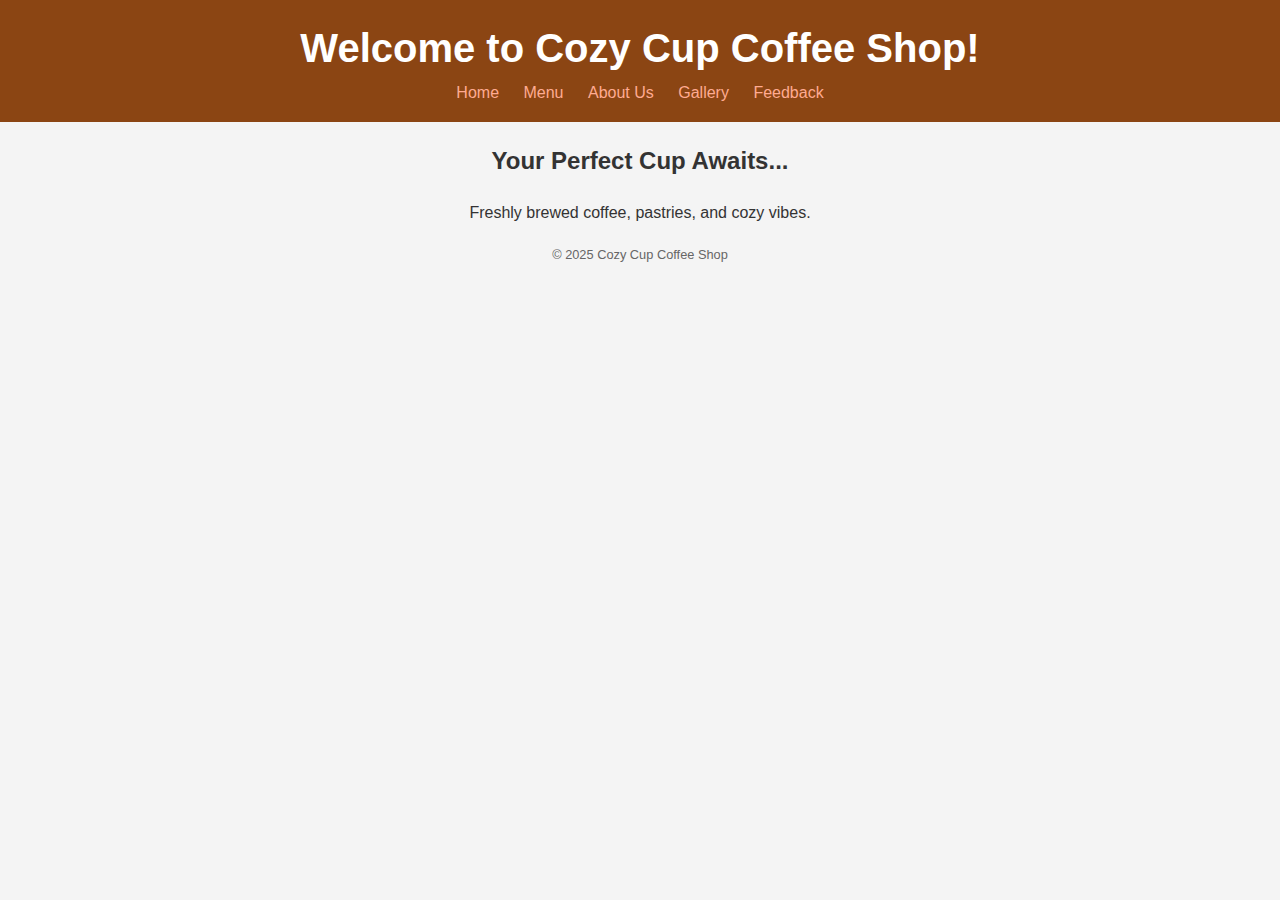
<file: index.html>
<!DOCTYPE html>
<html lang="en">
<head>
    <meta charset="UTF-8">
    <meta name="viewport" content="width=device-width, initial-scale=1.0">
    <link rel="stylesheet" href="styles.css">
    <title>Cozy Cup Coffee Shop</title>
</head>
<body>
    <header>
        <h1>Welcome to Cozy Cup Coffee Shop!</h1>
        <nav>
            <a href="index.html">Home</a>
            <a href="menu.html">Menu</a>
            <a href="about.html">About Us</a>
            <a href="gallery.html">Gallery</a>
            <a href="feedback.html">Feedback</a>
        </nav>
    </header>

    <section class="hero">
        <h2>Your Perfect Cup Awaits...</h2>
        <p>Freshly brewed coffee, pastries, and cozy vibes.</p>
    </section>

    


    <footer>
        <p>&copy; 2025 Cozy Cup Coffee Shop</p>
    </footer>
</body>
</html>
</file>
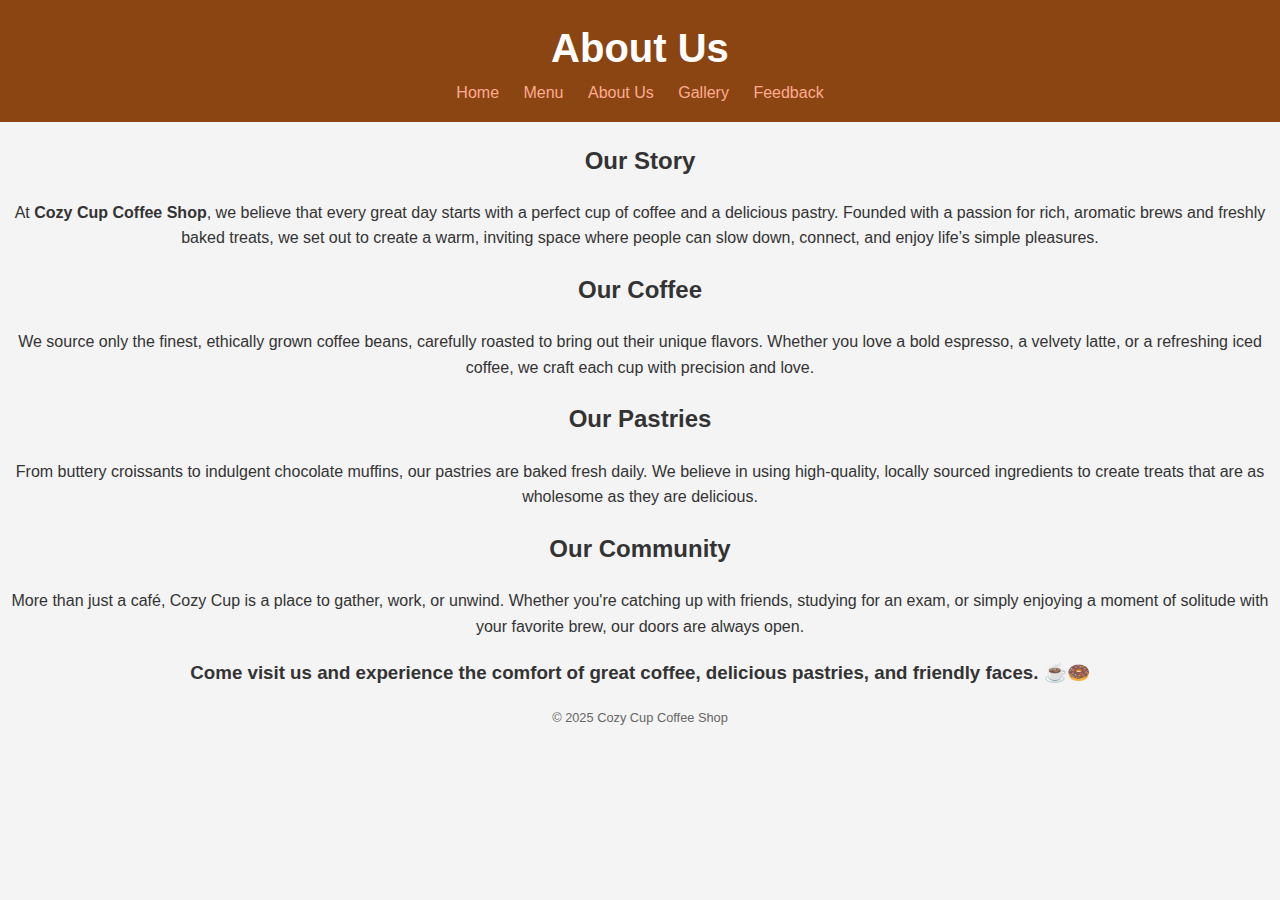
<file: about.html>
<!DOCTYPE html>
<html lang="en">
<head>
    <meta charset="UTF-8">
    <meta name="viewport" content="width=device-width, initial-scale=1.0">
    <link rel="stylesheet" href="styles.css">
    <title>About Cozy Cup</title>
</head>
<body>
    <header>
        <h1>About Us</h1>
        <nav>
            <a href="index.html">Home</a>
            <a href="menu.html">Menu</a>
            <a href="about.html">About Us</a>
            <a href="index.html#gallery">Gallery</a>
            <a href="index.html#feedback">Feedback</a>
        </nav>
    </header>

    <section class="about">
        <h2>Our Story</h2>
        <p>At <strong>Cozy Cup Coffee Shop</strong>, we believe that every great day starts with a perfect cup of coffee and a delicious pastry. 
            Founded with a passion for rich, aromatic brews and freshly baked treats, we set out to create a warm, inviting space where 
            people can slow down, connect, and enjoy life’s simple pleasures.</p>

        <h2>Our Coffee</h2>
        <p>We source only the finest, ethically grown coffee beans, carefully roasted to bring out their unique flavors. Whether you love a bold espresso, 
            a velvety latte, or a refreshing iced coffee, we craft each cup with precision and love.</p>

        <h2>Our Pastries</h2>
        <p>From buttery croissants to indulgent chocolate muffins, our pastries are baked fresh daily. We believe in using high-quality, locally sourced ingredients 
            to create treats that are as wholesome as they are delicious.</p>

        <h2>Our Community</h2>
        <p>More than just a café, Cozy Cup is a place to gather, work, or unwind. Whether you're catching up with friends, studying for an exam, 
            or simply enjoying a moment of solitude with your favorite brew, our doors are always open.</p>

        <h3>Come visit us and experience the comfort of great coffee, delicious pastries, and friendly faces. ☕🍩</h3>
    </section>

    <footer>
        <p>&copy; 2025 Cozy Cup Coffee Shop</p>
    </footer>
</body>
</html>
</file>
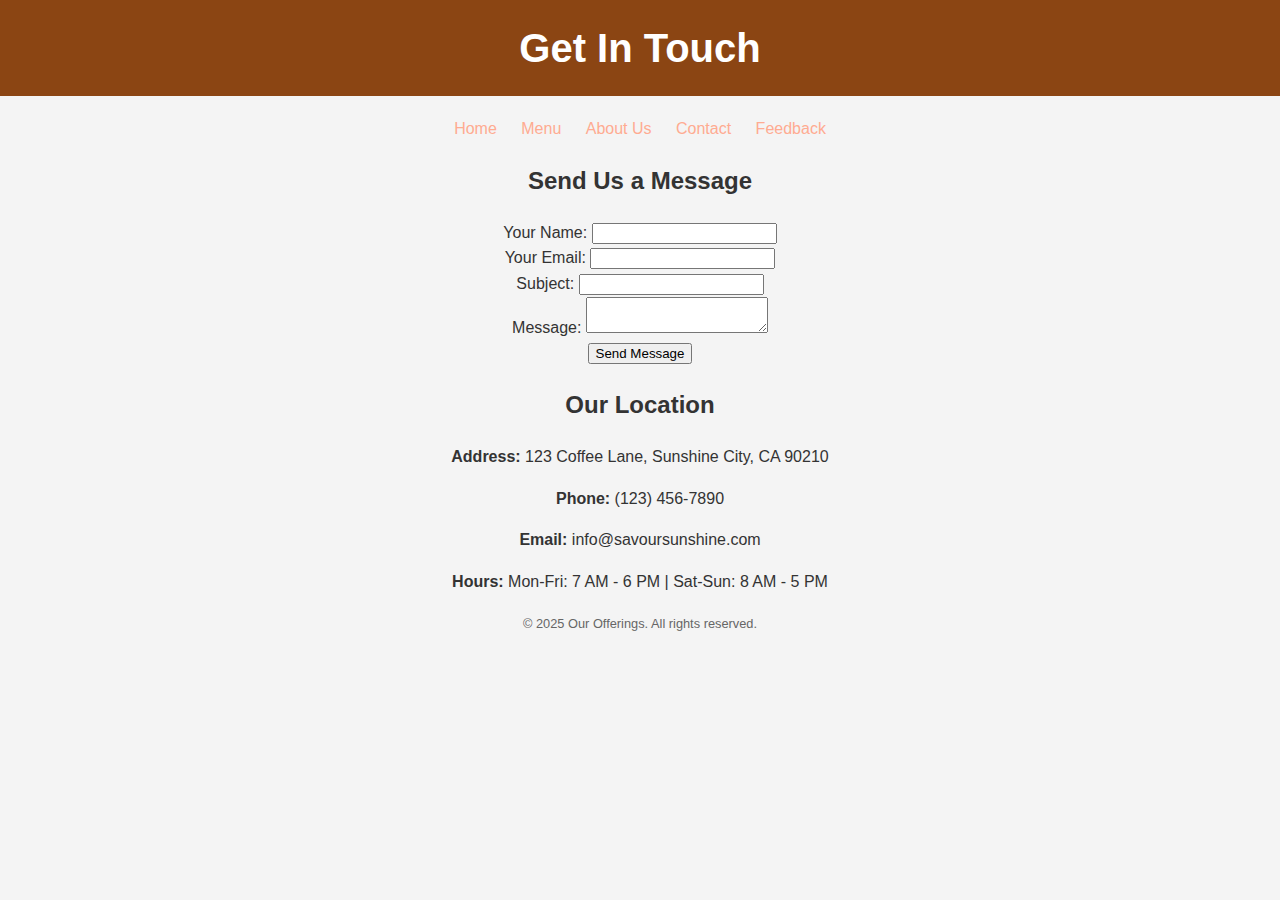
<file: contact.html>
<!DOCTYPE html>
<html lang="en">
<head>
    <meta charset="UTF-8">
    <meta name="viewport" content="width=device-width, initial-scale=1.0">
    <title>Contact Us</title>
    <link rel="stylesheet"href=" styles.css">
</head>
<body>

    <header class="page-header">
        <h1>Get In Touch</h1>
    </header>

    <nav class="fixed-nav">

            <a href="index.html">Home</a>
            <a href="menu.html">Menu</a>
            <a href="about.html">About Us</a>
            <a href="Contact.html">Contact</a>
            <a href="feedback.html">Feedback</a>
    
    </nav>

    <main>
        <section class="contact-form-section">
            <h2>Send Us a Message</h2>
            <div class="form-container">
                <form action="#" method="POST">
                    <div class="form-group">
                        <label for="name">Your Name:</label>
                        <input type="text" id="name" name="name" required>
                    </div>
                    <div class="form-group">
                        <label for="email">Your Email:</label>
                        <input type="email" id="email" name="email" required>
                    </div>
                    <div class="form-group">
                        <label for="subject">Subject:</label>
                        <input type="text" id="subject" name="subject" required>
                    </div>
                    <div class="form-group">
                        <label for="message">Message:</label>
                        <textarea id="message" name="message" required></textarea>
                    </div>
                    <button type="submit" class="submit-button">Send Message</button>
                </form>
            </div>
        </section>

        <section class="contact-info-section">
            <h2>Our Location</h2>
            <div class="form-container">
                <p><strong>Address:</strong> 123 Coffee Lane, Sunshine City, CA 90210</p>
                <p><strong>Phone:</strong> (123) 456-7890</p>
                <p><strong>Email:</strong> info@savoursunshine.com</p>
                <p><strong>Hours:</strong> Mon-Fri: 7 AM - 6 PM | Sat-Sun: 8 AM - 5 PM</p>
            </div>
        </section>
    </main>

    <footer>
        <p>&copy; 2025 Our Offerings. All rights reserved.</p>
    </footer>

</body>
</html>
</file>
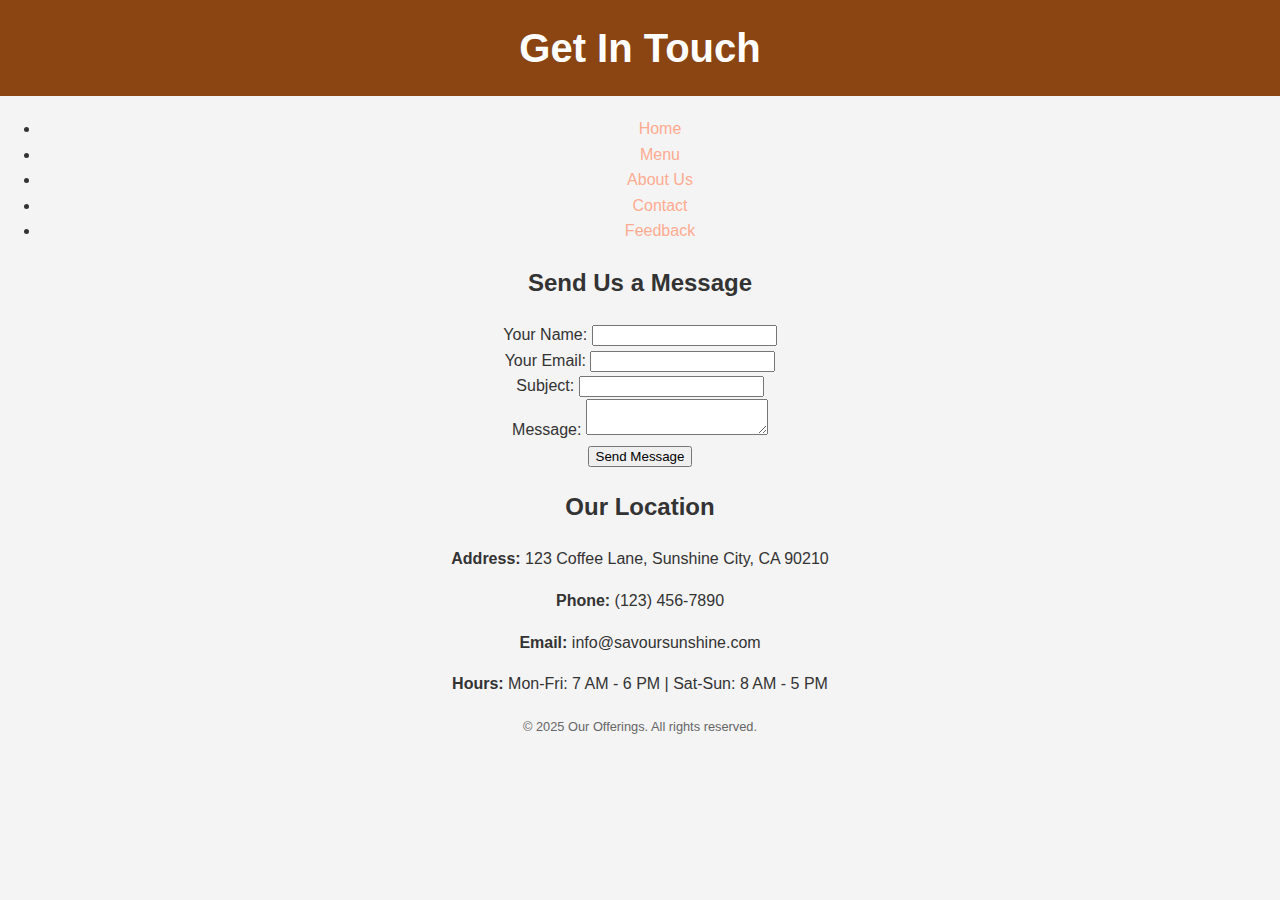
<file: Contact.html>
<!DOCTYPE html>
<html lang="en">
<head>
    <meta charset="UTF-8">
    <meta name="viewport" content="width=device-width, initial-scale=1.0">
    <title>Contact Us</title>
    <link rel="stylesheet" href="styles.css">
</head>
<body>

    <header class="page-header">
        <h1>Get In Touch</h1>
    </header>

    <nav class="fixed-nav">
        <ul>
            <li><a href="index.html">Home</a></li>
            <li><a href="menu.html">Menu</a></li>
            <li><a href="about.html">About Us</a></li>
            <li><a href="Contact.html">Contact</a></li>
            <li><a href="feedback.html">Feedback</a></li>
        </ul>
    </nav>

    <main>
        <section class="contact-form-section">
            <h2>Send Us a Message</h2>
            <div class="form-container">
                <form action="#" method="POST">
                    <div class="form-group">
                        <label for="name">Your Name:</label>
                        <input type="text" id="name" name="name" required>
                    </div>
                    <div class="form-group">
                        <label for="email">Your Email:</label>
                        <input type="email" id="email" name="email" required>
                    </div>
                    <div class="form-group">
                        <label for="subject">Subject:</label>
                        <input type="text" id="subject" name="subject" required>
                    </div>
                    <div class="form-group">
                        <label for="message">Message:</label>
                        <textarea id="message" name="message" required></textarea>
                    </div>
                    <button type="submit" class="submit-button">Send Message</button>
                </form>
            </div>
        </section>

        <section class="contact-info-section">
            <h2>Our Location</h2>
            <div class="form-container">
                <p><strong>Address:</strong> 123 Coffee Lane, Sunshine City, CA 90210</p>
                <p><strong>Phone:</strong> (123) 456-7890</p>
                <p><strong>Email:</strong> info@savoursunshine.com</p>
                <p><strong>Hours:</strong> Mon-Fri: 7 AM - 6 PM | Sat-Sun: 8 AM - 5 PM</p>
            </div>
        </section>
    </main>

    <footer>
        <p>&copy; 2025 Our Offerings. All rights reserved.</p>
    </footer>

</body>
</html>
</file>
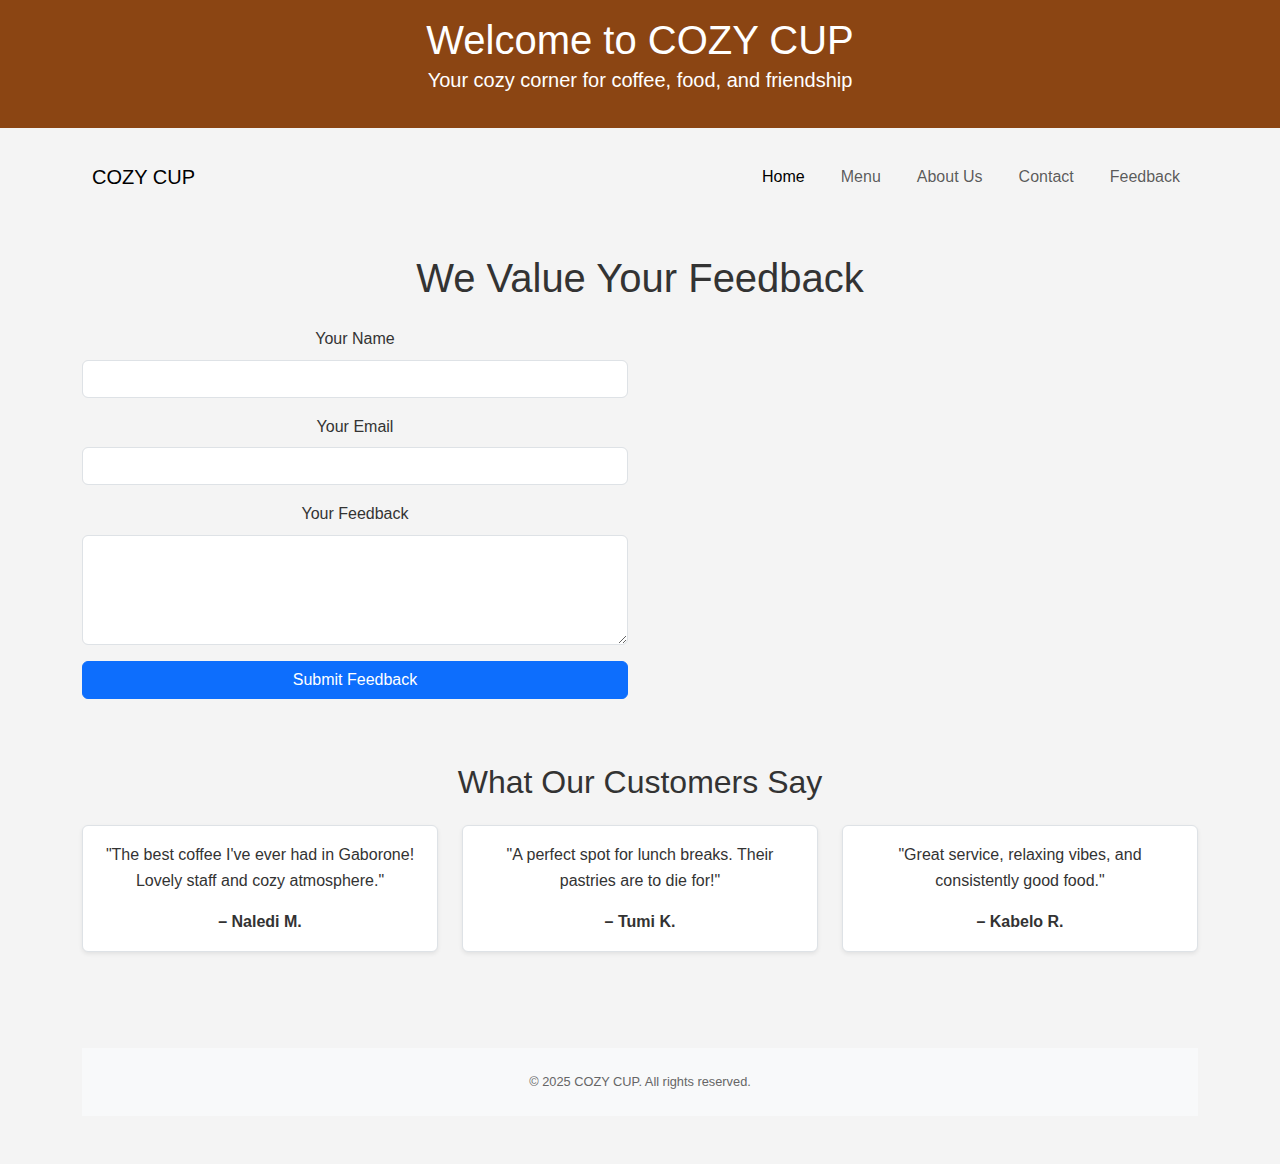
<file: feedback.html>
<!DOCTYPE html>
<html lang="en">
<head>
  <meta charset="UTF-8" />
  <meta name="viewport" content="width=device-width, initial-scale=1.0"/>
  <title>Welcome - COZY CUP</title>
  <link href="https://cdn.jsdelivr.net/npm/bootstrap@5.3.3/dist/css/bootstrap.min.css" rel="stylesheet"/>
  <link href="styles.css" rel="stylesheet"/>
</head>
<body>

  <!-- Header -->
  <header class="page-header">
    <h1>Welcome to COZY CUP</h1>
    <p class="lead">Your cozy corner for coffee, food, and friendship</p>
  </header>

  <!-- Navbar -->
  <nav class="navbar navbar-expand-md">
    <div class="container">
      <a class="navbar-brand" href="#">COZY CUP</a>
      <button class="navbar-toggler" type="button" data-bs-toggle="collapse" data-bs-target="#navbarNav">
        <span class="navbar-toggler-icon"></span>
      </button>
      <div class="collapse navbar-collapse justify-content-end" id="navbarNav">
        <ul class="navbar-nav">
          <li class="nav-item"><a class="nav-link active" href="index.html">Home</a></li>
          <li class="nav-item"><a class="nav-link" href="menu.html">Menu</a></li>
          <li class="nav-item"><a class="nav-link" href="about.html">About Us</a></li>
          <li class="nav-item"><a class="nav-link" href="contact.html">Contact</a></li>
          <li class="nav-item"><a class="nav-link" href="feedback.html">Feedback</a></li>
        </ul>
      </div>
    </div>
  </nav>

<!-- Feedback Content -->
<div class="container feedback-page my-5">
  <h1 class="mb-4">We Value Your Feedback</h1>

  <div class="row g-4">
    <!-- Feedback Form -->
    <div class="col-md-6">
      <form class="feedback-form" id="feedbackForm">
        <div class="mb-3">
          <label for="feedbackName" class="form-label">Your Name</label>
          <input type="text" class="form-control" id="feedbackName" required>
        </div>
        <div class="mb-3">
          <label for="feedbackEmail" class="form-label">Your Email</label>
          <input type="email" class="form-control" id="feedbackEmail" required>
        </div>
        <div class="mb-3">
          <label for="feedbackMessage" class="form-label">Your Feedback</label>
          <textarea class="form-control" id="feedbackMessage" rows="4" required></textarea>
        </div>
        <div class="d-grid">
          <button type="submit" class="btn btn-primary">Submit Feedback</button>
        </div>
        <p id="feedbackMsg" class="mt-3 text-center fw-bold"></p>
      </form>
    </div>

    

  <!-- Customer Reviews -->
  <div class="my-5">
    <h2 class="mb-4">What Our Customers Say</h2>
    <div class="row g-4">
      <div class="col-md-4">
        <div class="p-3 border rounded bg-white shadow-sm">
          <p>"The best coffee I've ever had in Gaborone! Lovely staff and cozy atmosphere."</p>
          <p class="fw-bold mb-0">– Naledi M.</p>
        </div>
      </div>
      <div class="col-md-4">
        <div class="p-3 border rounded bg-white shadow-sm">
          <p>"A perfect spot for lunch breaks. Their pastries are to die for!"</p>
          <p class="fw-bold mb-0">– Tumi K.</p>
        </div>
      </div>
      <div class="col-md-4">
        <div class="p-3 border rounded bg-white shadow-sm">
          <p>"Great service, relaxing vibes, and consistently good food."</p>
          <p class="fw-bold mb-0">– Kabelo R.</p>
          <script src="Feedback.js"></script>
        </div>
      </div>
    </div>
  </div>
</div>

<!-- Footer -->
<footer class="bg-light py-4 text-center mt-5">
  <div class="container">
    <p class="mb-0">&copy; 2025 COZY CUP. All rights reserved.</p>
  </div>
</footer>

</body>
</html>
</file>
<file: styles.css>
body {
    font-family: 'Open Sans', sans-serif;
    margin: 0;
    padding: 0;
    background-color: #FFF8E1;
    color: #4E342E;
    line-height: 1.6;
}

header {
    background: #4E342E;
    color: #FFF8E1;
    padding: 10px 0;
    text-align: center;
}

nav a {
    color: #FFAB91;
    margin: 0 10px;
    text-decoration: none;
}

body {
            font-family: 'Arial', sans-serif;
            background-color: #f4f4f4;
            color: #333;
            margin: 0;
            padding: 0;
            text-align: center;
        }
        header {
            background-color: #8B4513;
            color: #fff;
            padding: 1em 0;
            margin-bottom: 20px;
        }
        h1 {
            margin: 0;
            font-size: 2.5em;
        }
        .menu-container {
            display: flex;
            justify-content: center;
            gap: 20px;
            flex-wrap: wrap;
            margin: 0 auto;
            padding: 20px;
        }
        .menu-section {
            padding: 20px;
            width: 300px;
            background: #fff;
            border-radius: 10px;
            box-shadow: 0 4px 10px rgba(0, 0, 0, 0.1);
            border: 1px solid #ddd;
        }
        .menu-item {
            display: flex;
            flex-direction: column;
            align-items: center;
            padding: 10px 0;
            border-bottom: 1px solid #ddd;
        }
        .menu-item img {
            width: 80px;
            height: 80px;
            border-radius: 10px;
            margin-bottom: 5px;
        }
        .menu-item:last-child {
            border-bottom: none;
        }
        footer {
            margin-top: 20px;
            font-size: 0.8em;
            color: #666;
        }
body {
            font-family: 'Arial', sans-serif;
            background-color: #f4f4f4;
            color: #333;
            margin: 0;
            padding: 0;
            text-align: center;
        }
        header {
            background-color: #8B4513;
            color: #fff;
            padding: 1em 0;
            margin-bottom: 20px;
        }
        h1 {
            margin: 0;
            font-size: 2.5em;
        }
        .menu-container {
            display: flex;
            justify-content: center;
            gap: 20px;
            flex-wrap: wrap;
            margin: 0 auto;
            padding: 20px;
        }
        .menu-section {
            padding: 20px;
            width: 300px;
            background: #fff;
            border-radius: 10px;
            box-shadow: 0 4px 10px rgba(0, 0, 0, 0.1);
            border: 1px solid #ddd;
        }
        .menu-item {
            display: flex;
            flex-direction: column;
            align-items: center;
            padding: 10px 0;
            border-bottom: 1px solid #ddd;
        }
        .menu-item img {
            width: 80px;
            height: 80px;
            border-radius: 10px;
            margin-bottom: 5px;
        }
        .menu-item:last-child {
            border-bottom: none;
        }
        footer {
            margin-top: 20px;
            font-size: 0.8em;
            color: #666;
        }
</file>
